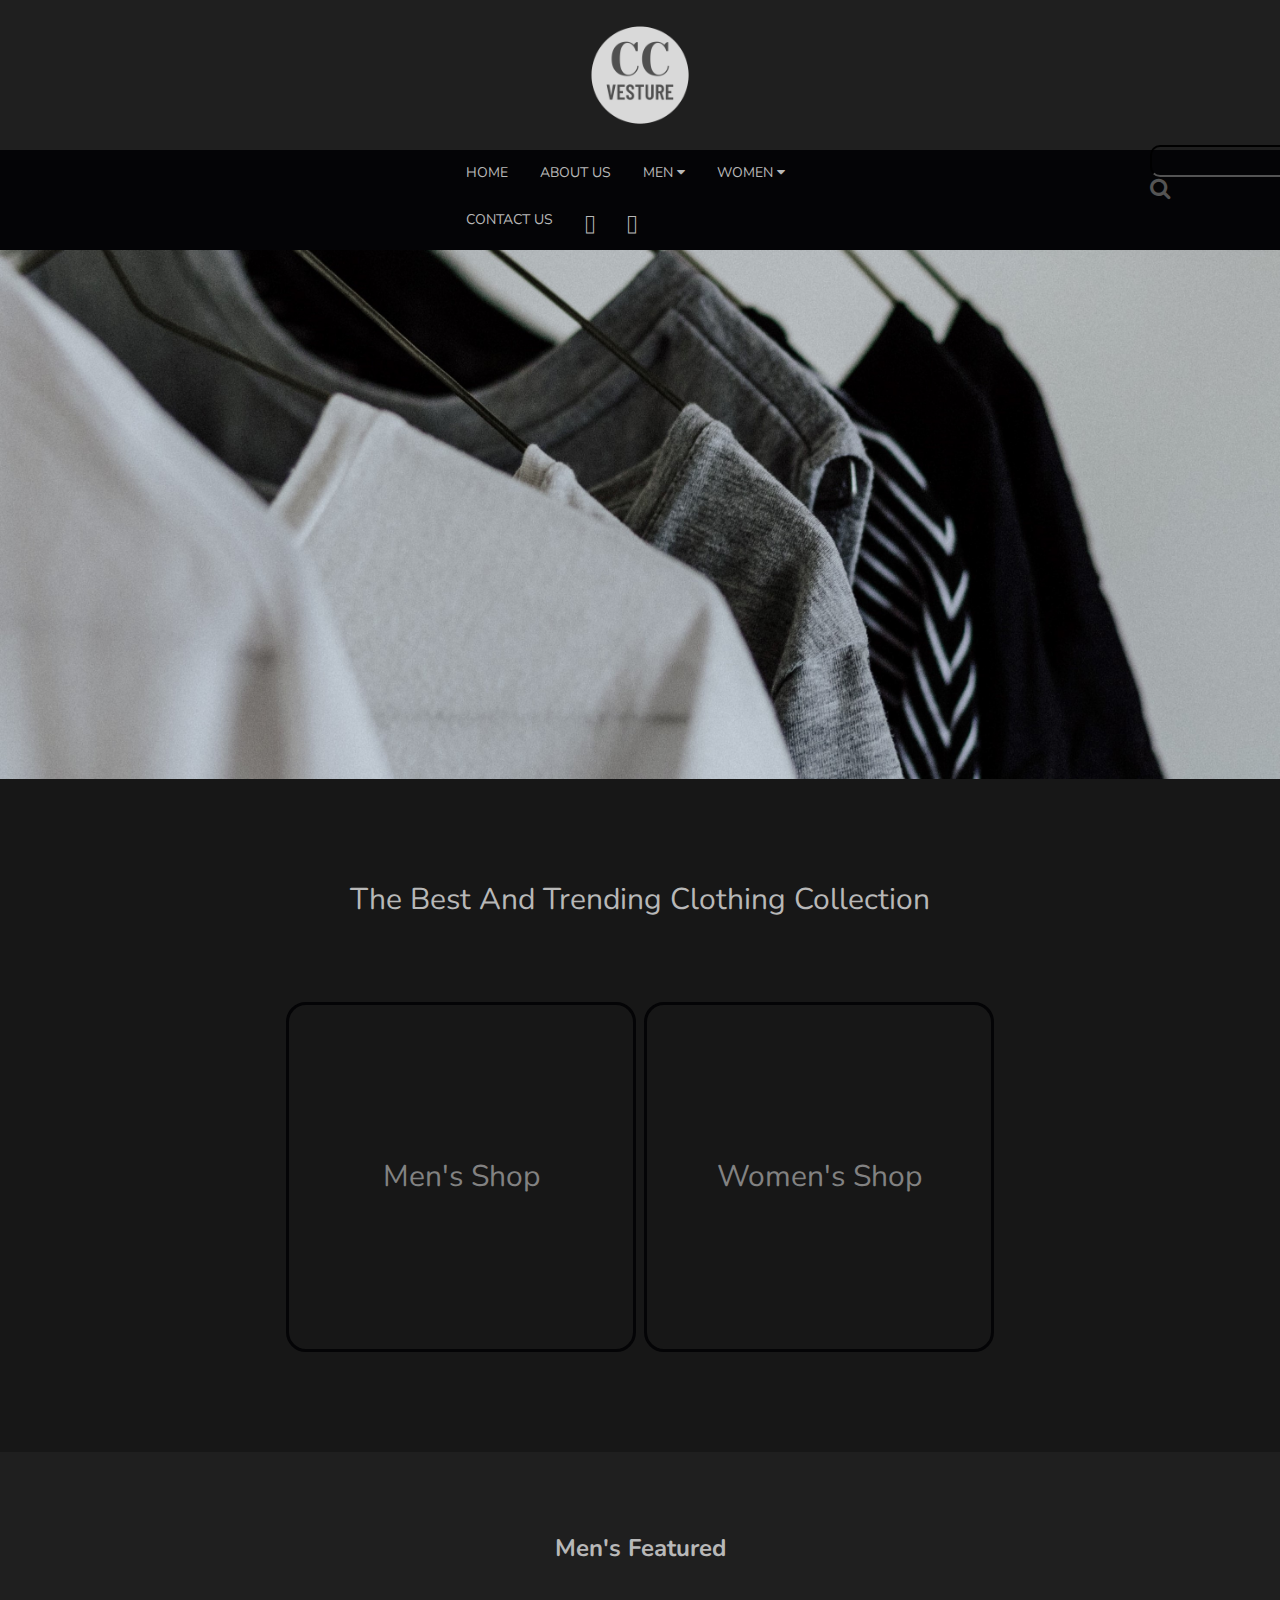
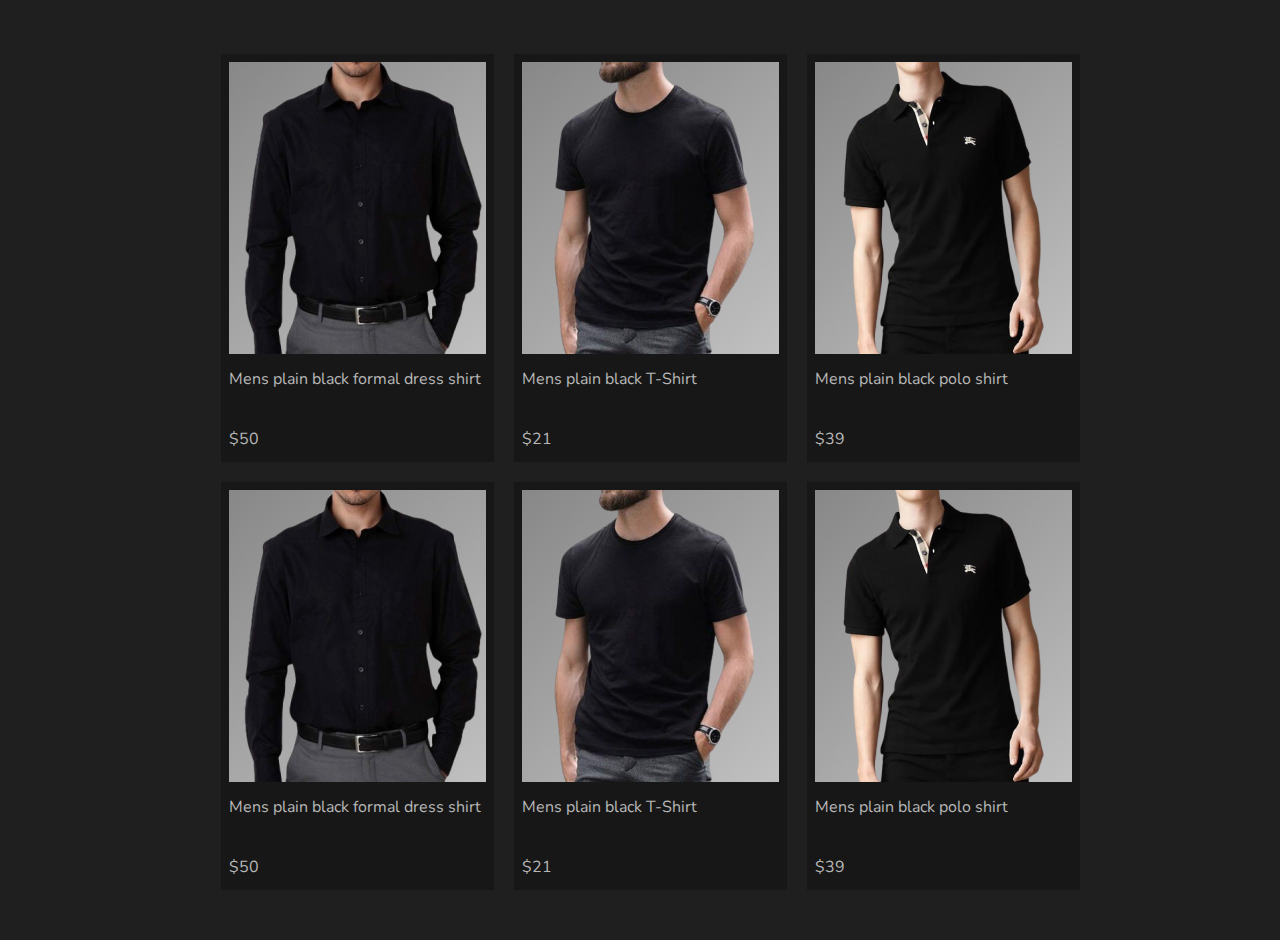
<file: index.html>
<!DOCTYPE html>
<html>

<head>
  <meta charset="utf-8">
  <meta http-equiv="X-UA-Compatible" content="IE=edge">
  <title>CC Vesture</title>
  <link rel="icon" href="images/logo.png">
  <link rel="preconnect" href="https://fonts.googleapis.com">
  <link rel="preconnect" href="https://fonts.gstatic.com" crossorigin>
  <link href="https://fonts.googleapis.com/css2?family=Nunito&display=swap" rel="stylesheet">
  <link rel="stylesheet" href="https://use.fontawesome.com/releases/v5.8.1/css/all.css"
    integrity="sha384-50oBUHEmvpQ+1lW4y57PTFmhCaXp0ML5d60M1M7uH2+nqUivzIebhndOJK28anvf" crossorigin="anonymous">
  <link rel="stylesheet" href="https://cdnjs.cloudflare.com/ajax/libs/font-awesome/4.7.0/css/font-awesome.min.css">
  <meta name="description" content="">
  <meta name="viewport" content="width=device-width, initial-scale=1">
  <link rel="stylesheet" href="css/main.css">
</head>

<body>
  <img id="logo" src="images/logo.png">
  <!-- Navbar code starts here -->
  <nav>
    <ul>
      <li><a href="#">Home</a></li>
      <li><a href="#">About Us</a></li>
      <li class="dropdown">
        <a href="#" class="dropbtn">Men
          <i class="fa fa-caret-down"></i></a>
        <div class="dropdown-menu">
          <a href="#">T-Shirts</a>
          <a href="#">Polo Shirts</a>
          <a href="#">Formal Dress Shirts</a>
          <a href="#">Jeans and Pants</a>
          <a href="#">Coats and Jackets</a>
          <a href="#">Hoodies and Sweatshirts</a>
        </div>
      </li>
      <li class="dropdown">
        <a href="#" class="dropbtn">Women
          <i class="fa fa-caret-down"></i></a>
        <div class="dropdown-menu">
          <a href="#">Lawn</a>
          <a href="#">Jacquard</a>
          <a href="#">Cotton</a>
          <a href="#">Hand Woven</a>
          <a href="#">Hoodies and Sweaters</a>
          <a href="#">Coats and Jackets</a>
        </div>
      </li>
      <li><a href="#">Contact Us</a></li>
      <li>
        <a href="#"><i class='fas fa-user-circle' style='font-size:20px'></i></a></li>
      <li>
        <a href="#"><i class="fas fa-shopping-cart" style="font-size:20px"></i></a></li>
    </ul>
  </nav>
  <!-- Navbar code ends here -->



  <!-- Slider code starts here -->

  <div class="slider">
    <img src="images/slider.jpg" alt="slider-img" width="100%">
    <div class="search">
      <input class="search-field" type="text" name="srch" id="srch">
      <i class="fa fa-search search-icon"></i>
    </div>
  </div>
  <!-- Slider code ends here -->
  <div class="section-below-slider">
    The Best and Trending Clothing Collection
    <br><br><br>
    <button>Men's Shop</button>
    <button>Women's Shop</button>
  </div>
  <h2 class="featured-text">Men's Featured</h2>
  <div class="featured-clothes">
    <div>
      <button><img src="images/for1.png" alt="formal-shirt"></button><br>
      Mens plain black formal dress shirt <br><br> $50
    </div>
    <div>
      <button><img src="images/t1.png" alt="t-shirt"></button><br>
      Mens plain black T-Shirt <br><br> $21
    </div>
    <div>
      <button><img src="images/polo1.png" alt="polo-shirt"></button><br>
      Mens plain black polo shirt <br><br> $39
    </div>
    <div>
      <button><img src="images/for1.png" alt="formal-shirt"></button><br>
      Mens plain black formal dress shirt <br><br> $50
    </div>
    <div>
      <button><img src="images/t1.png" alt="t-shirt"></button><br>
      Mens plain black T-Shirt <br><br> $21
    </div>
    <div>
      <button><img src="images/polo1.png" alt="polo-shirt"></button><br>
      Mens plain black polo shirt <br><br> $39
    </div>
  </div>
</body>

</html>
</file>
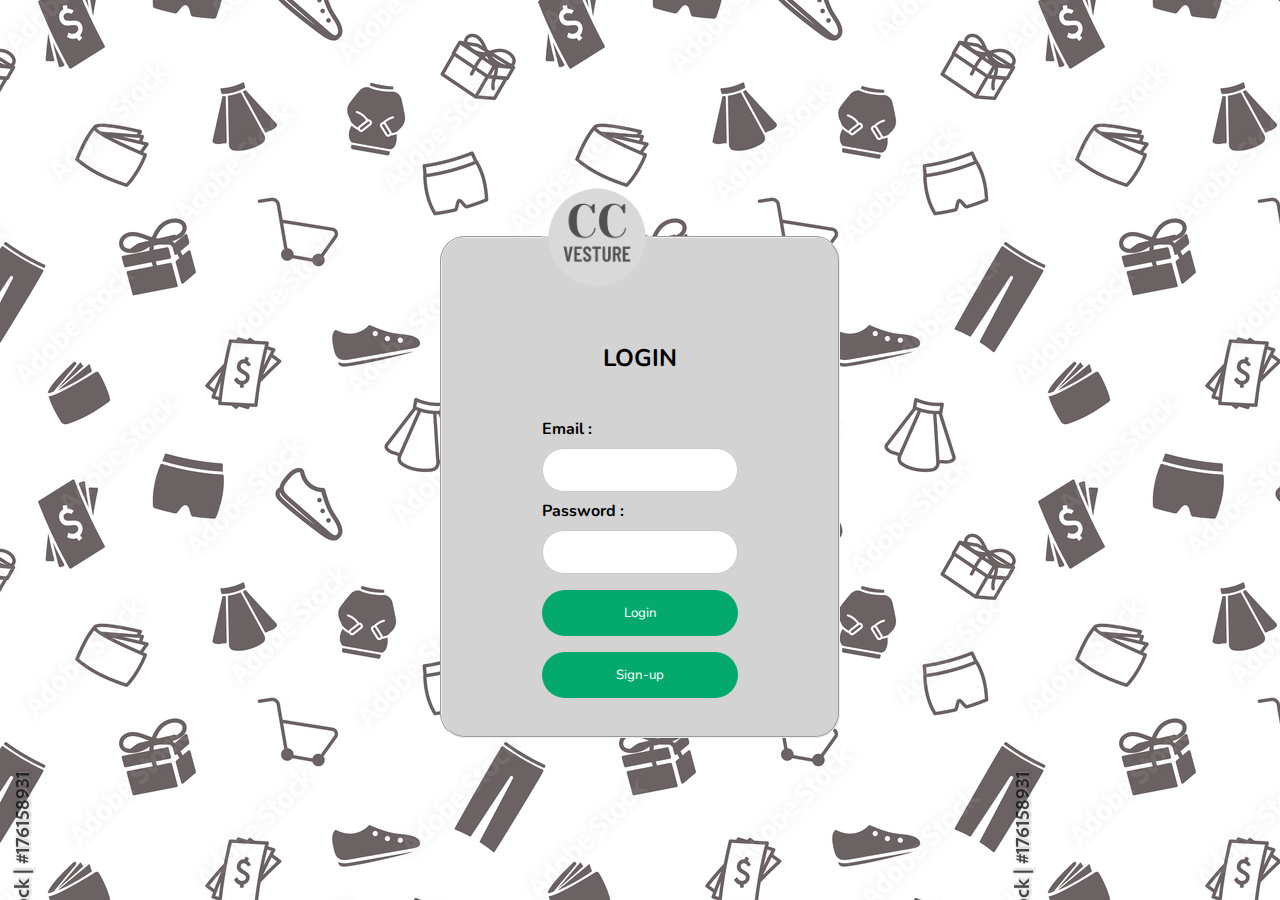
<file: pages/login.html>
<!DOCTYPE html>
<html lang="en">
<head>
    <meta charset="UTF-8">
    <meta http-equiv="X-UA-Compatible" content="IE=edge">
    <meta name="viewport" content="width=device-width, initial-scale=1.0">
    <link rel="icon" href="logo.png">
    <link rel="preconnect" href="https://fonts.googleapis.com">
    <link rel="preconnect" href="https://fonts.gstatic.com" crossorigin>
    <link href="https://fonts.googleapis.com/css2?family=Nunito&display=swap" rel="stylesheet">
    <link rel="stylesheet" href="https://use.fontawesome.com/releases/v5.8.1/css/all.css"
      integrity="sha384-50oBUHEmvpQ+1lW4y57PTFmhCaXp0ML5d60M1M7uH2+nqUivzIebhndOJK28anvf" crossorigin="anonymous">
    <link rel="stylesheet" href="https://cdnjs.cloudflare.com/ajax/libs/font-awesome/4.7.0/css/font-awesome.min.css">
    <meta name="description" content="">
    <link rel="stylesheet" href="login.css">
    <title>Document</title>
    </head>
<body>
    <div class="center">
    
    <fieldset>
        <center><h2>LOGIN</h2><br><br></center>
        <legend><img id="logo" src="logo.png"></legend>
        <label>Email : </label><br>
        <input type="email" id="email"><br>
        <label>Password : </label><br>
        <input type="password" id="pass"><br>
        <input type="button" name="Login" value="Login">
        <a href="signup.html"><input type="button" class="signup" name="signup" value="Sign-up"></a>
    </fieldset>
    </div>

</body>
</html>
</file>
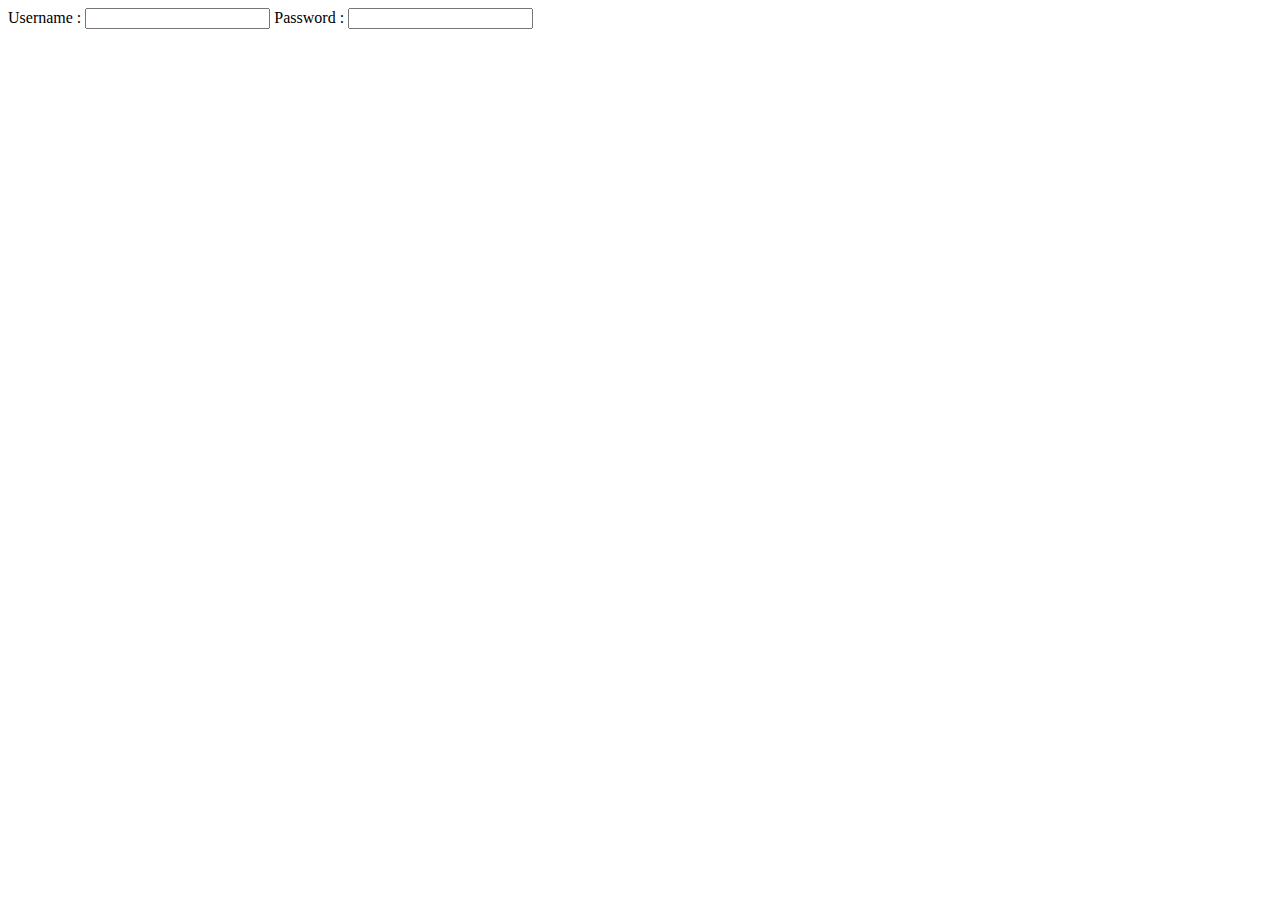
<file: pages/signup.html>
<!DOCTYPE html>
<html lang="en">
<head>
    <meta charset="UTF-8">
    <meta http-equiv="X-UA-Compatible" content="IE=edge">
    <meta name="viewport" content="width=device-width, initial-scale=1.0">
    <title>Document</title>
</head>
<body>
    <label>Username : </label>
    <input type="email" id="email">
    <label>Password : </label>
    <input type="password" id="pass">
</body>
</html>
</file>
<file: css/main.css>
@import url('https://fonts.googleapis.com/css2?family=Nunito&display=swap');

* {
  background-color: #1f1f1f;
  margin: 0;
  padding: 0;
  box-sizing: border-box;
  font-family: 'Nunito', sans-serif;
}

/* Navbar code starts here */
nav {
  height: 100px;
  background-color: #040406;
  display: flex;
  align-items: center;
  justify-content: space-between;
  padding: 0px 410px 0px 450px;
  margin: auto;
}

#logo {
  display: block;
  margin-left: auto;
  margin-right: auto;
  height: 150px;
  padding: 20px 0px 20px 0px;
}

nav ul {
  list-style-type: none;
  margin: 0;
  padding: 0;
  overflow: hidden;
  background: none;
}

nav li {
  float: left;
}

nav li,
i {
  background: none;
}

nav li a,
.dropbtn {
  display: inline-block;
  color: #b8b8b8;
  font-size: 14px;
  text-transform: uppercase;
  text-align: center;
  padding: 14px 16px;
  text-decoration: none;
  background: none;
}

nav li a:hover,
.dropdown:hover .dropbtn {
  color: #fff;
}

li.dropdown {
  display: inline-block;
  background: none;
}

.dropdown-menu {
  display: none;
  position: absolute;
  background-color: #828282;
  min-width: 160px;
  box-shadow: 0px 8px 16px 0px rgba(0, 0, 0, 0.2);
  z-index: 1;
}

.dropdown-menu a {
  color: black;
  text-transform: capitalize;
  padding: 12px 16px;
  text-decoration: none;
  display: block;
  text-align: left;
}

.dropdown-menu a:hover {
  background-color: #545454;
}

.dropdown:hover .dropdown-menu {
  display: block;
}

/* Navbar code ends here */
.slider{
  position: relative;
  line-height: 0px;

}
.search{
  float: right;
  position: absolute;
  bottom: 580px;
  padding-left: 1150px;
  background: none;
}

.search-icon{
  background: none;
  font-size: 22px;
  color:#545454;
}


.search-field{
  padding: 5px;
  width: 300px;
  border-color:#545454;
  background-color: transparent;
  color:#000;
  border-radius: 10px;
}

input.search-field:focus{
  background: none;
  resize: none;
  background-color: transparent;
  outline: none;
}

.section-below-slider{
  background-color: #171717;
  padding-top: 100px;
  padding-bottom: 100px;
  text-align: center;
  color: #b8b8b8;
  font-size: 30px;
  text-transform: capitalize;
}

.section-below-slider button{
  border: 3px solid #040406;
  background: transparent;
  border-radius: 20px;
  cursor: pointer;
  color: #828282;
  width: 350px;
  height: 350px;
  font-size: 30px;
  padding: 50px;
}

.section-below-slider button:hover{
  background-color: #040406;
  transition: all 0.5s ease-in-out;
}

.featured-text{
  padding-top: 80px;
  padding-bottom: 40px;
  text-align: center;
  color: #b8b8b8;
  text-transform: capitalize;
}

.featured-clothes {
  display: grid;
  grid-template-columns: auto auto auto;
  grid-row-gap: 20px;
  padding: 10px;
  background-color: none;
  justify-content: center;
  align-items: center;
  text-align: left;
  color: #b8b8b8;
  padding: 50px 50px;
}

.featured-clothes div{
  float: left;
  margin-left: 20px;
  background-color: #171717;
  line-height: 30px;
  padding: 8px;
}

.featured-clothes div button{
  background: none;
  border: none;
  cursor: pointer;

}
</file>
<file: pages/login.css>
* {
        margin: 0;
        padding: 0;
        box-sizing: border-box;
        font-family: 'Nunito', sans-serif;
    }
    body
    {
        background : url(1.jpg);;
    }
    #logo 
        {
            display: block;
            margin-left: auto;
            margin-right: auto;
            height: 150px;
            padding: 20px 0px 20px 0px;
        }
        .center
         {
            
            margin: auto;
            position: absolute;
            top: 50%;
            left: 50%;
            transform: translate(-50%, -50%);
         }
        input[type=text], input[type=password] ,  input[type=email]
        {
            width: 100%;
            padding: 12px 10px;
            margin: 8px 0;
            border-radius: 50px;
            border: 1px solid #ccc;
            box-sizing: border-box;
        }
        fieldset
        {
            background:lightgray;
            margin: auto;
            width: auto;
            padding: 30px 100px;
            border-radius: 25px;
            font-weight: bold;
            color: #000000;
        }
        input[type=button] 
        {
            border-radius: 50px;
            background-color: #04AA6D;
            color: white;
            padding: 14px 20px;
            margin: 8px 0;
            border: none;
            cursor: pointer;
            width: 100%;
        }
        .signup
        {
            width: auto;
            padding: 10px 18px;
            background-color: #f44336;
        }

        input[type=button]:hover 
        {
            opacity: 0.8;
        }
</file>
